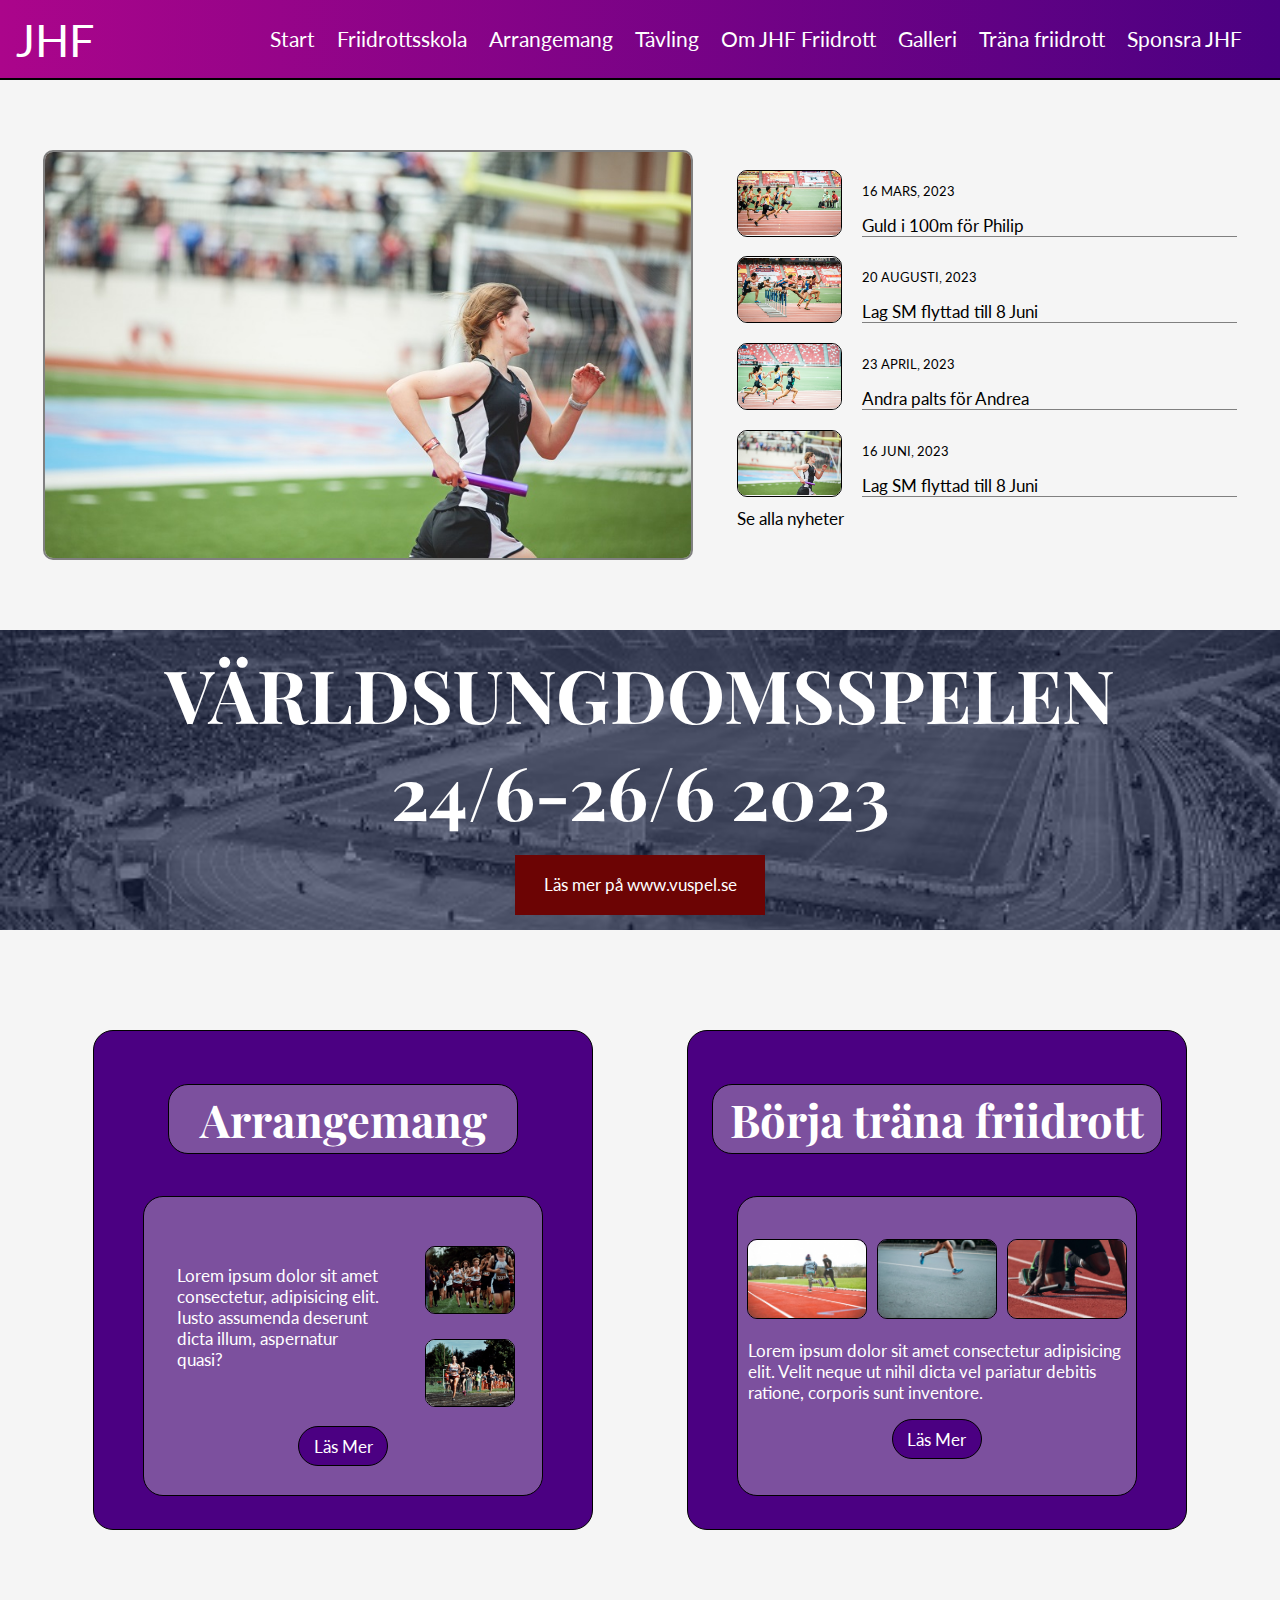
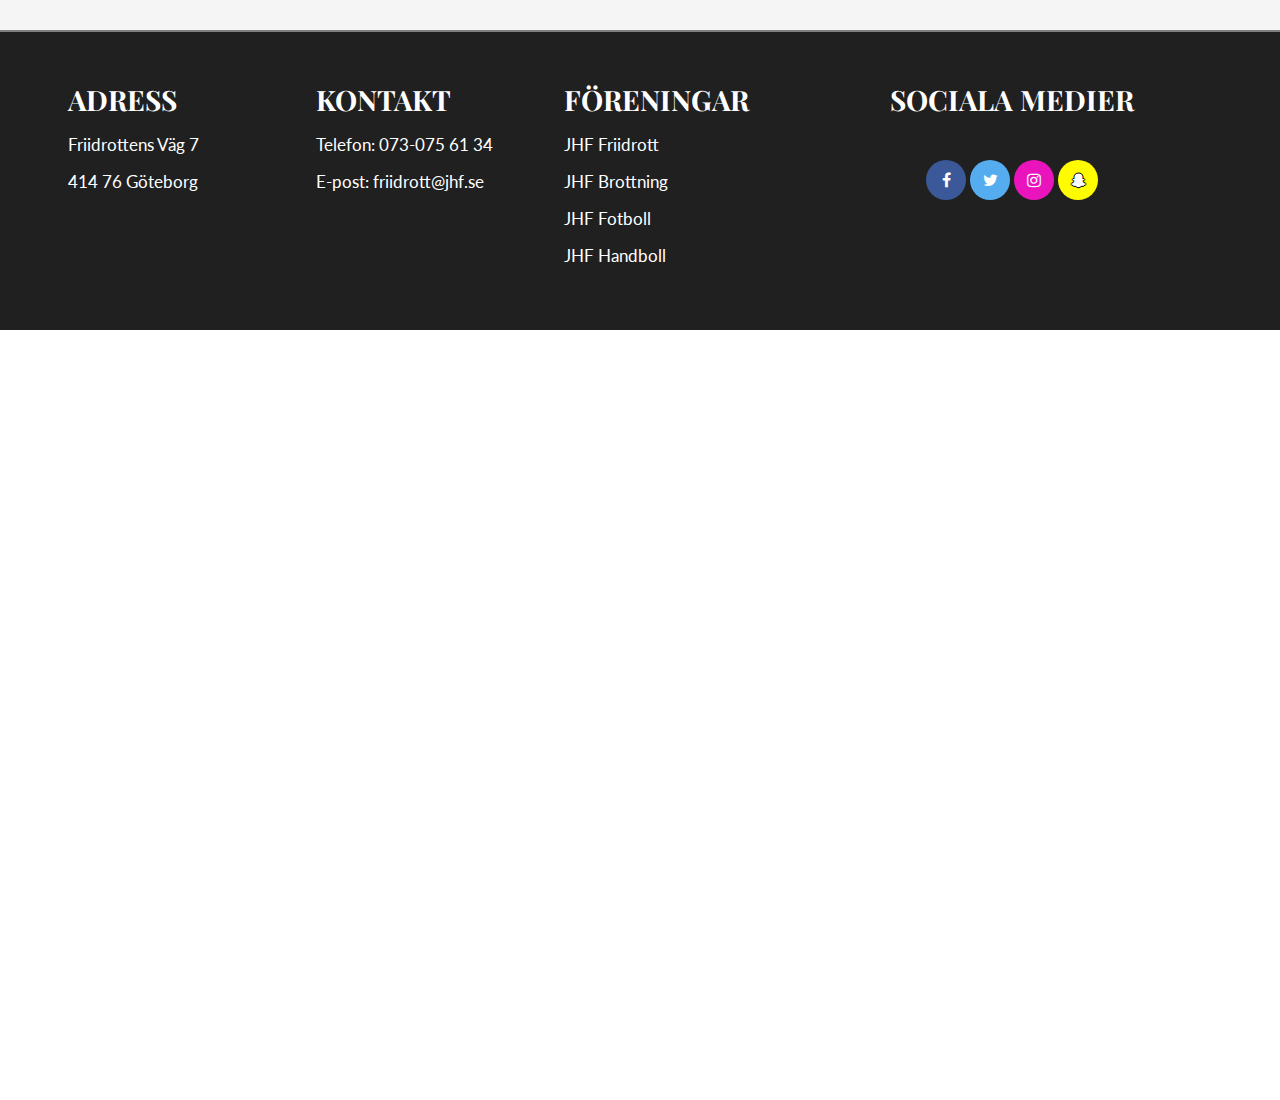
<file: index.html>
<!DOCTYPE html>
<html lang="en">
<head>
    <meta charset="UTF-8">
    <meta http-equiv="X-UA-Compatible" content="IE=edge">
    <meta name="viewport" content="width=, initial-scale=1.0">
    <meta name="description" content="Start sida som innehåller lite av allt">
    <title>JHF</title>
    <link rel="stylesheet" href="css/style.css">
    <link rel="stylesheet" href="https://cdnjs.cloudflare.com/ajax/libs/font-awesome/4.7.0/css/font-awesome.min.css">
    <link rel="preconnect" href="https://fonts.googleapis.com">
    <link rel="preconnect" href="https://fonts.gstatic.com" crossorigin>
    <link href="https://fonts.googleapis.com/css2?family=Playfair+Display&display=swap" rel="stylesheet">
    <link rel="preconnect" href="https://fonts.googleapis.com">
    <link rel="preconnect" href="https://fonts.gstatic.com" crossorigin>
    <link href="https://fonts.googleapis.com/css2?family=Lato&display=swap" rel="stylesheet">

</head>


<body>
    <div id="grid_wrapper">
        
        <header>
            <a id="webbsite_logo" href="#">JHF</a>
            <section id="links">
                <a href="index.html">Start</a>
                <a href="#">Friidrottsskola</a>
                <a href="#">Arrangemang</a>
                <a href="tavlingar.html">Tävling</a>
                <a href="om_oss.html">Om JHF Friidrott</a>
                <a href="#">Galleri</a>
                <a href="trana_friidrott.html">Träna friidrott</a>
                <a href="#">Sponsra JHF</a>
            </section> 
           
        </header>

        <nav>
            <ul id="nav-links">
                <li><a href="index.html">Start</a></li>
                <li><a href="#">Friidrottsskola</a></li>
                <li><a href="#">Arrangemang</a></li>
                <li><a href="tavlingar.html">Tävling</a></li>
                <li><a href="om_oss.html">Om JHF Friidrott</a></li>
                <li><a href="#">Galleri</a></li>
                <li><a href="trana_friidrott.html">Träna friidrott</a></li>
                <li><a href="#">Sponsra</a></li>
            </ul>

            <div id="burger">
                <div id="burger_line_1"></div>
                <div id="burger_line_2"></div>
                <div id="burger_line_3"></div>
            </div>
        </nav>



        <section id="slideshow_news">
            
            <section id="slideshow_area">
                <img src="img/friidrott1.jpg" id="slideshow" alt="Slideshow">
            </section>
          

            <section id="information_rutor">

                <article class="information_ruta">
                    <section class="bild_ruta_ring">
                        <img src="img/100m.jpg" alt="100m_bild" class="information_bild">
                    </section>
                    <article class="text_ruta">
                        <section class="information_text">
                            <p class="datum">16 MARS, 2023</p>
                            <a class="links_news" href="#">Guld i 100m för Philip</a>
                        </section>
                    </article>
                </article>

                <article class="information_ruta">
                    <section class="bild_ruta_ring">
                        <img src="img/hurdle.jpg" alt="hurdle_bild" class="information_bild">
                    </section>
                    <article class="text_ruta">
                        <section class="information_text">
                            <p class="datum">20 AUGUSTI, 2023</p>
                            <a class="links_news" href="#">Lag SM flyttad till 8 Juni</a>
                        </section>
                    </article>
                </article>

                <article class="information_ruta">
                    <section class="bild_ruta_ring">
                       <img src="img/friidrott1.jpg" alt="relay_bild" class="information_bild">
                    </section>
                    <article class="text_ruta">
                        <section class="information_text">
                            <p class="datum">23 APRIL, 2023</p>
                            <a class="links_news" href="#">Andra palts för Andrea</a>
                        </section>
                    </article>
                </article>
            
                <article class="information_ruta">
                    <section class="bild_ruta_ring">
                        <img src="img/relay.jpg" alt="relay_bild" class="information_bild">
                    </section>
                    <article class="text_ruta">
                        <section class="information_text">
                            <p class="datum">16 JUNI, 2023</p>
                            <a class="links_news" href="#">Lag SM flyttad till 8 Juni</a>
                        </section>
                    </article>
                </article>
                
                <article id="news_link_box">
                    <a class="links_news" href="#">Se alla nyheter</a>
                </article>

            </section>
            
        </section>

        <section id="varldmasterskapen">
            <section id="varldmasterskapen_text">
                <h1 class="varldmasterskapen_rubrik">VÄRLDSUNGDOMSSPELEN</h1>
                <h2 class="varldmasterskapen_rubrik">24/6-26/6 2023</h2>
            </section>
            <section id="lank_ruta">
                <a id="lank_varldsungdomspelen" href="//www.vuspel.se">Läs mer på www.vuspel.se</a>
            </section>
        </section>

        <section id="arrangemang">
            <article id="friidrott_ruta">
                <h2 id="friidrott_rubrik">Börja träna friidrott</h2>
                <section id="bilder_pa_friidrott">
                    <section class="bilder">
                        <img src="img/markus-spiske-rvWW8uZZYxc-unsplash.jpg" class="bilder_pa_friidrott" alt="running"><img src="img/sporlab-XiZ7pRvCzro-unsplash.jpg" class="bilder_pa_friidrott" alt="running"><img src="img/braden-collum-9HI8UJMSdZA-unsplash.jpg" class="bilder_pa_friidrott" alt="">
                    </section>
                    <p id="arrangemang_text">Lorem ipsum dolor sit amet consectetur adipisicing elit. Velit neque ut nihil dicta vel pariatur debitis ratione, corporis sunt inventore.</p>
                    <button class="button_text">Läs Mer</button>
                </section>
            
            </article>
           
            <article id="arrangemang_ruta">
                <h2 id="arrangemang_rubrik">Arrangemang</h2>
                <section id="bilder_pa_arrangemang">
                    <section id="arrangemang_text_bild">
                        <p id="text_a">Lorem ipsum dolor sit amet consectetur, adipisicing elit. Iusto assumenda deserunt dicta illum, aspernatur quasi? </p>
                        <section id="bilder_arrangemang"><img src="img/leah-hetteberg--9ejBU_FAew-unsplash.jpg" alt="running" class="bilder_pa_arrangemang"><img src="img/springa.jpg" alt="running" class="bilder_pa_arrangemang"></section>
                    </section>
                    <button class="button_text">Läs Mer</button>
                </section>
        
                
               
            </article>
       
        </section>



        <footer>
            <section id="adress_section">
                <h2 class="footer_rubrik">ADRESS</h2>
                <section>
                    <p class="text_footer"> Friidrottens Väg 7</p>
                    <p class="text_footer">414 76 Göteborg</p>
                    <p class="text_footer"></p>
                </section>
                
            </section>
            <section id="kontakt_section">
                <h2 class="footer_rubrik">KONTAKT</h2>
                <section>
                    <p class="text_footer">Telefon: 073-075 61 34</p>
                    <p class="text_footer">E-post: friidrott@jhf.se</p>
                </section>
                
    
            </section>
            <section id="mf_section">
                <h2 class="footer_rubrik">FÖRENINGAR</h2>
                <section>
                    <p class="text_footer">JHF Friidrott</p>
                    <p class="text_footer">JHF Brottning</p>
                    <p class="text_footer">JHF Fotboll</p>
                    <p class="text_footer">JHF Handboll</p>
                </section>
                
            </section>
            <section id="sociala_m_section">
                <h2 class="footer_rubrik">SOCIALA MEDIER</h2>
                <section id="logo">
                    <section>  
                        <a href="#" class="fa fa-facebook"></a>
                        <a href="#" class="fa fa-twitter"></a>
                        <a href="#" class="fa fa-instagram"></a>
                        <a href="#" class="fa fa-snapchat-ghost"></a>
                    </section>
                  
                </section>
            </section>
        </footer>

        

    </div>

    <script src="java/script.js"></script>
    <script src="java/hamburger.js"></script>
    
</body>
</html>
</file>
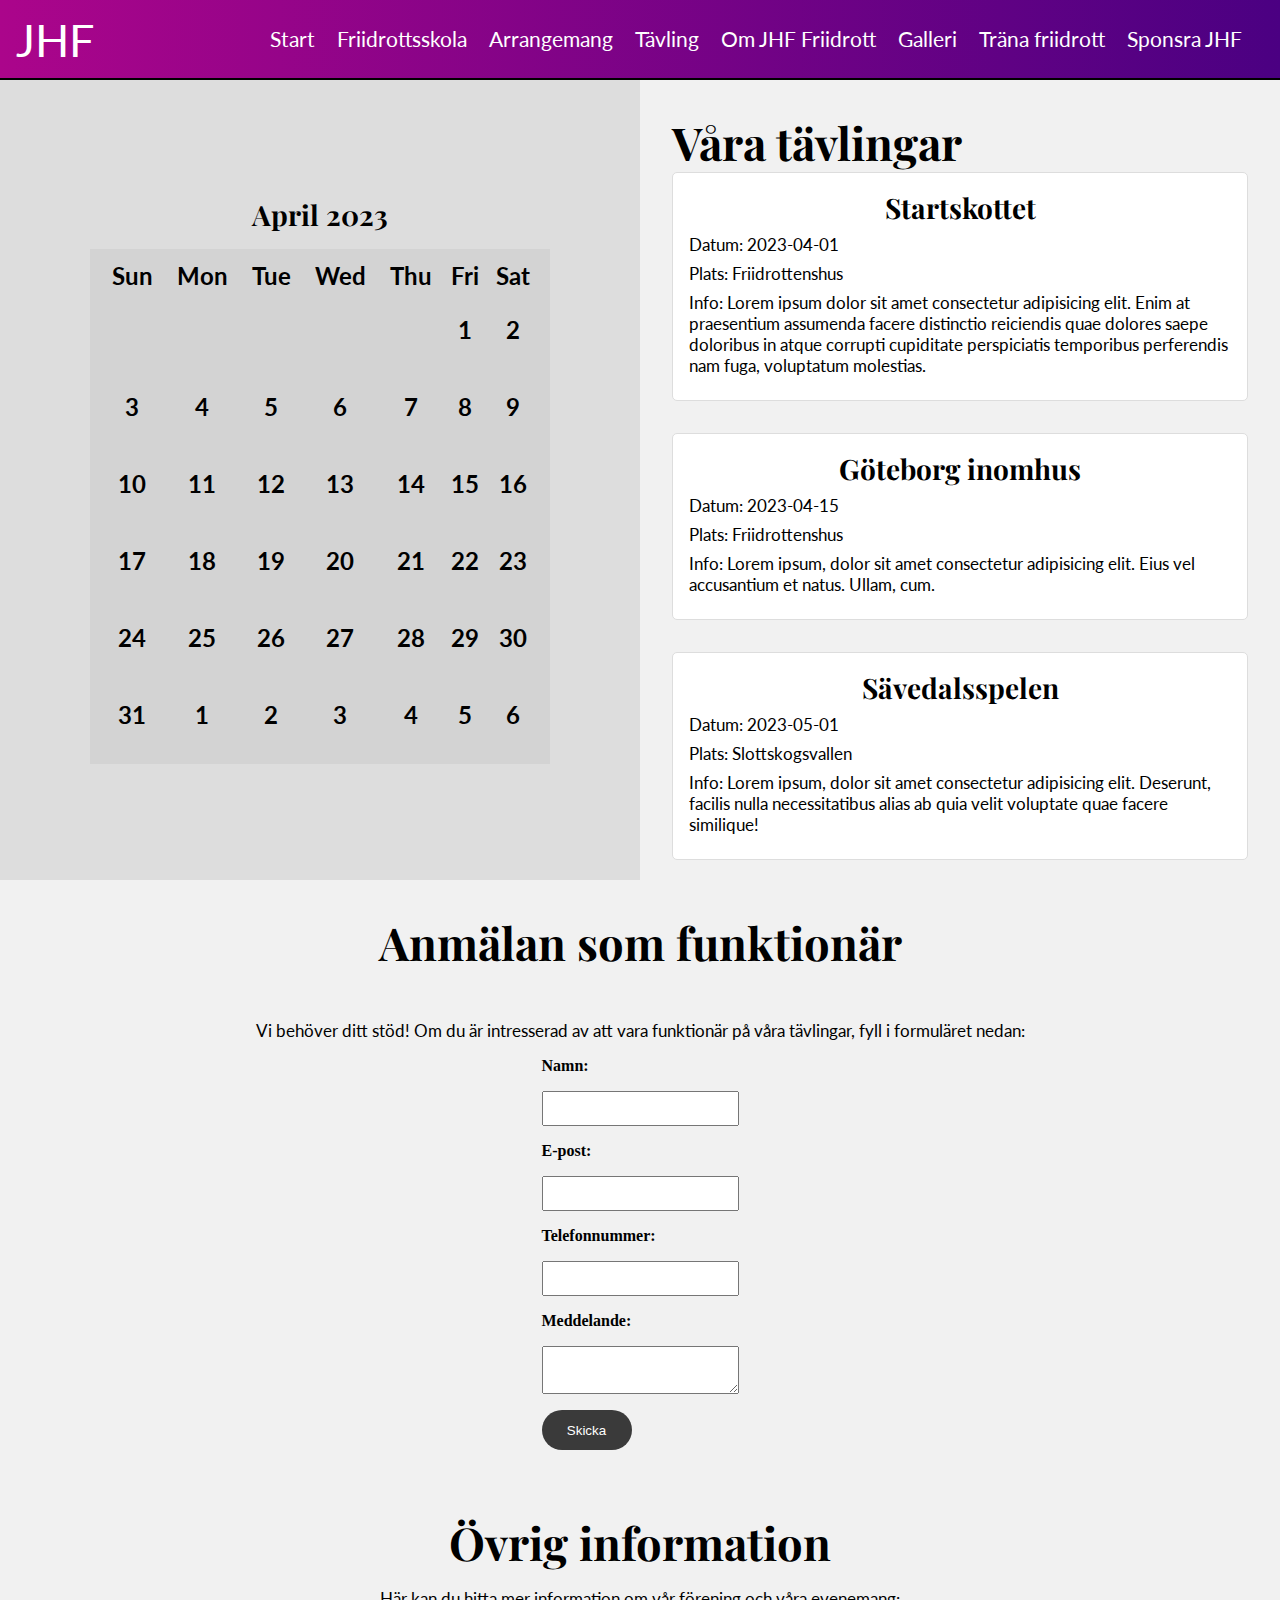
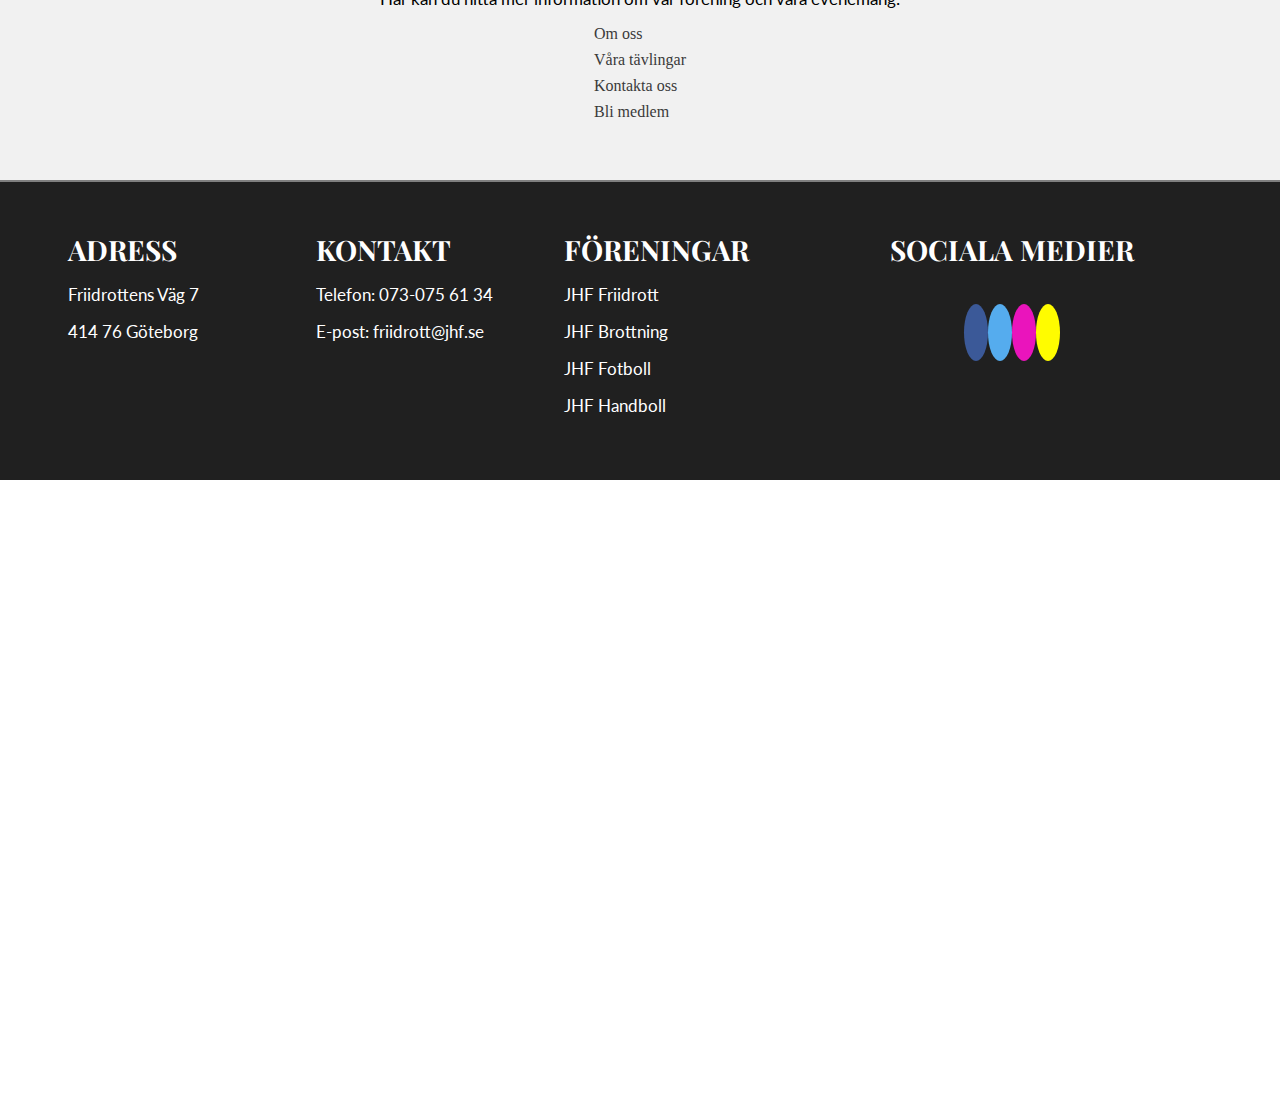
<file: tavlingar.html>
<!DOCTYPE html>
<html lang="en">
    <head>
        <meta charset="UTF-8">
        <meta http-equiv="X-UA-Compatible" content="IE=edge">
        <meta name="viewport" content="width=, initial-scale=1.0">
        <meta name="description" content="Tävlingar och calender">
        <link rel="stylesheet" href="css/style.css">
        <link rel="preconnect" href="https://fonts.googleapis.com">
        <link rel="preconnect" href="https://fonts.gstatic.com" crossorigin>
        <link href="https://fonts.googleapis.com/css2?family=Playfair+Display&display=swap" rel="stylesheet">
        <link rel="preconnect" href="https://fonts.googleapis.com">
        <link rel="preconnect" href="https://fonts.gstatic.com" crossorigin>
        <link href="https://fonts.googleapis.com/css2?family=Lato&display=swap" rel="stylesheet">
        <link rel="preconnect" href="https://fonts.googleapis.com">
        <link rel="preconnect" href="https://fonts.gstatic.com" crossorigin>
        <link href="https://fonts.googleapis.com/css2?family=Playfair+Display&display=swap" rel="stylesheet">
        <link rel="preconnect" href="https://fonts.googleapis.com">
        <link rel="preconnect" href="https://fonts.gstatic.com" crossorigin>
        <link href="https://fonts.googleapis.com/css2?family=Lato&display=swap" rel="stylesheet">
        <title>Events</title>
    </head>

    <body>
    
        <div id="event_wrapper">
            
            <header>
                <a id="webbsite_logo" href="#">JHF</a>
                <section id="links">
                    <a href="index.html">Start</a>
                    <a href="#">Friidrottsskola</a>
                    <a href="#">Arrangemang</a>
                    <a href="tavlingar.html">Tävling</a>
                    <a href="om_oss.html">Om JHF Friidrott</a>
                    <a href="#">Galleri</a>
                    <a href="trana_friidrott.html">Träna friidrott</a>
                    <a href="#">Sponsra JHF</a>
                </section> 
               
            </header>
    
            <nav>
                <ul id="nav-links">
                    <li><a href="index.html">Start</a></li>
                    <li><a href="#">Friidrottsskola</a></li>
                    <li><a href="#">Arrangemang</a></li>
                    <li><a href="tavlingar.html">Tävling</a></li>
                    <li><a href="om_oss.html">Om JHF Friidrott</a></li>
                    <li><a href="#">Galleri</a></li>
                    <li><a href="trana_friidrott.html">Träna friidrott</a></li>
                    <li><a href="#">Sponsra</a></li>
                </ul>
    
                <div id="burger">
                    <div id="burger_line_1"></div>
                    <div id="burger_line_2"></div>
                    <div id="burger_line_3"></div>
                </div>
            </nav>

            <section id="events">
                <h1 id="tavlingar_rubrik">Våra tävlingar</h1>
                <ul id="events_list">
                    <li>
                        <h2>Startskottet</h2>
                        <p>Datum: 2023-04-01</p>
                        <p>Plats: Friidrottenshus</p>
                        <p>Info: Lorem ipsum dolor sit amet consectetur adipisicing elit. Enim at praesentium assumenda facere distinctio reiciendis quae dolores saepe doloribus in atque corrupti cupiditate perspiciatis temporibus perferendis nam fuga, voluptatum molestias.</p>
                    </li>
                    <li>
                        <h2>Göteborg inomhus</h2>
                        <p>Datum: 2023-04-15</p>
                        <p>Plats: Friidrottenshus</p>
                        <p>Info: Lorem ipsum, dolor sit amet consectetur adipisicing elit. Eius vel accusantium et natus. Ullam, cum.</p>
                    </li>
                    <li>
                        <h2>Sävedalsspelen</h2>
                        <p>Datum: 2023-05-01</p>
                        <p>Plats: Slottskogsvallen</p>
                        <p>Info: Lorem ipsum, dolor sit amet consectetur adipisicing elit. Deserunt, facilis nulla necessitatibus alias ab quia velit voluptate quae facere similique!</p>
                    </li>
                </ul>
            </section>

            <section id="calendar">
                <h2 id="rubrik_kalender">
                    April 2023
                </h2>
                
              
                <table>

              
                    <thead>
                        
                        <tr>
                            <th>
                                 Sun</th>
                            <th>
                                Mon</th>
                            <th>
                                Tue</th>
                            <th>
                                Wed</th>
                            <th>
                                Thu</th>
                            <th>
                                Fri</th>
                            <th>
                                Sat
                            </th>
                        </tr>
                        
                    
                    </thead>
              
                    <tbody>
                        <tr>
                            <td></td>
                            <td></td>
                            <td></td>
                            <td></td>
                            <td></td>
                            <td>1</td>
                            <td>2</td>
                        </tr>
                        <tr>
                            <td>3</td>
                            <td>4</td>
                            <td>5</td>
                            <td>6</td>
                            <td>7</td>
                            <td>8</td>
                            <td>9</td>
                        </tr>
                        <tr>
                            <td>10</td>
                            <td>11</td>
                            <td>12</td>
                            <td>13</td>
                            <td>14</td>
                            <td>15</td>
                            <td>16</td>
                        </tr>
                        <tr>
                            <td>17</td>
                            <td>18</td>
                            <td>19</td>
                            <td>20</td>
                            <td>21</td>
                            <td>22</td>
                            <td>23</td>
                        </tr>
                        <tr>
                            <td>24</td>
                            <td>25</td>
                            <td>26</td>
                            <td>27</td>
                            <td>28</td>
                            <td>29</td>
                            <td>30</td>
                        </tr>
                        <tr>
                            <td>31</td>
                            <td>1</td>
                            <td>2</td>
                            <td>3</td>
                            <td>4</td>
                            <td>5</td>
                            <td>6</td>
                        </tr>
                    </tbody>
                </table>
            </section>

            <section id="funktionar">
                <h2>Anmälan som funktionär</h2>
                <p>Vi behöver ditt stöd! Om du är intresserad av att vara funktionär på våra tävlingar, fyll i formuläret nedan:</p>
                
                <form>
                    <label for="name">Namn:</label>
                    <input type="text" id="name" name="name" required>
                    
                    <label for="email">E-post:</label>
                    <input type="email" id="email" name="email" required>
                    
                    <label for="phone">Telefonnummer:</label>
                    <input type="tel" id="phone" name="phone" required>
                    
                    <label for="message">Meddelande:</label>
                    <textarea id="message" name="message"></textarea>
                    
                    <button type="submit">Skicka</button>
                </form>
            </section>
            
            <section id="mer_info">
                <h2>Övrig information</h2>
                <p>Här kan du hitta mer information om vår förening och våra evenemang:</p>
                <ul>
                    <li><a href="#">Om oss</a></li>
                    <li><a href="#">Våra tävlingar</a></li>
                    <li><a href="#">Kontakta oss</a></li>
                    <li><a href="#">Bli medlem</a></li>
                </ul>
            </section>
    

            <footer>
                <section id="adress_section">
                    <h2 class="footer_rubrik">ADRESS</h2>
                    <section>
                        <p class="text_footer"> Friidrottens Väg 7</p>
                        <p class="text_footer">414 76 Göteborg</p>
                        <p class="text_footer"></p>
                    </section>
                    
                </section>
                <section id="kontakt_section">
                    <h2 class="footer_rubrik">KONTAKT</h2>
                    <section>
                        <p class="text_footer">Telefon: 073-075 61 34</p>
                        <p class="text_footer">E-post: friidrott@jhf.se</p>
                    </section>
                    
        
                </section>
                <section id="mf_section">
                    <h2 class="footer_rubrik">FÖRENINGAR</h2>
                    <section>
                        <p class="text_footer">JHF Friidrott</p>
                        <p class="text_footer">JHF Brottning</p>
                        <p class="text_footer">JHF Fotboll</p>
                        <p class="text_footer">JHF Handboll</p>
                    </section>
                    
                </section>
                <section id="sociala_m_section">
                    <h2 class="footer_rubrik">SOCIALA MEDIER</h2>
                    <section id="logo">
                        <section>  
                            <a href="#" class="fa fa-facebook"></a>
                            <a href="#" class="fa fa-twitter"></a>
                            <a href="#" class="fa fa-instagram"></a>
                            <a href="#" class="fa fa-snapchat-ghost"></a>
                        </section>
                      
                    </section>
                </section>
            </footer>
    
        </div>
        <script src="java/hamburger.js"></script>
 
    </body>


</html>
</file>
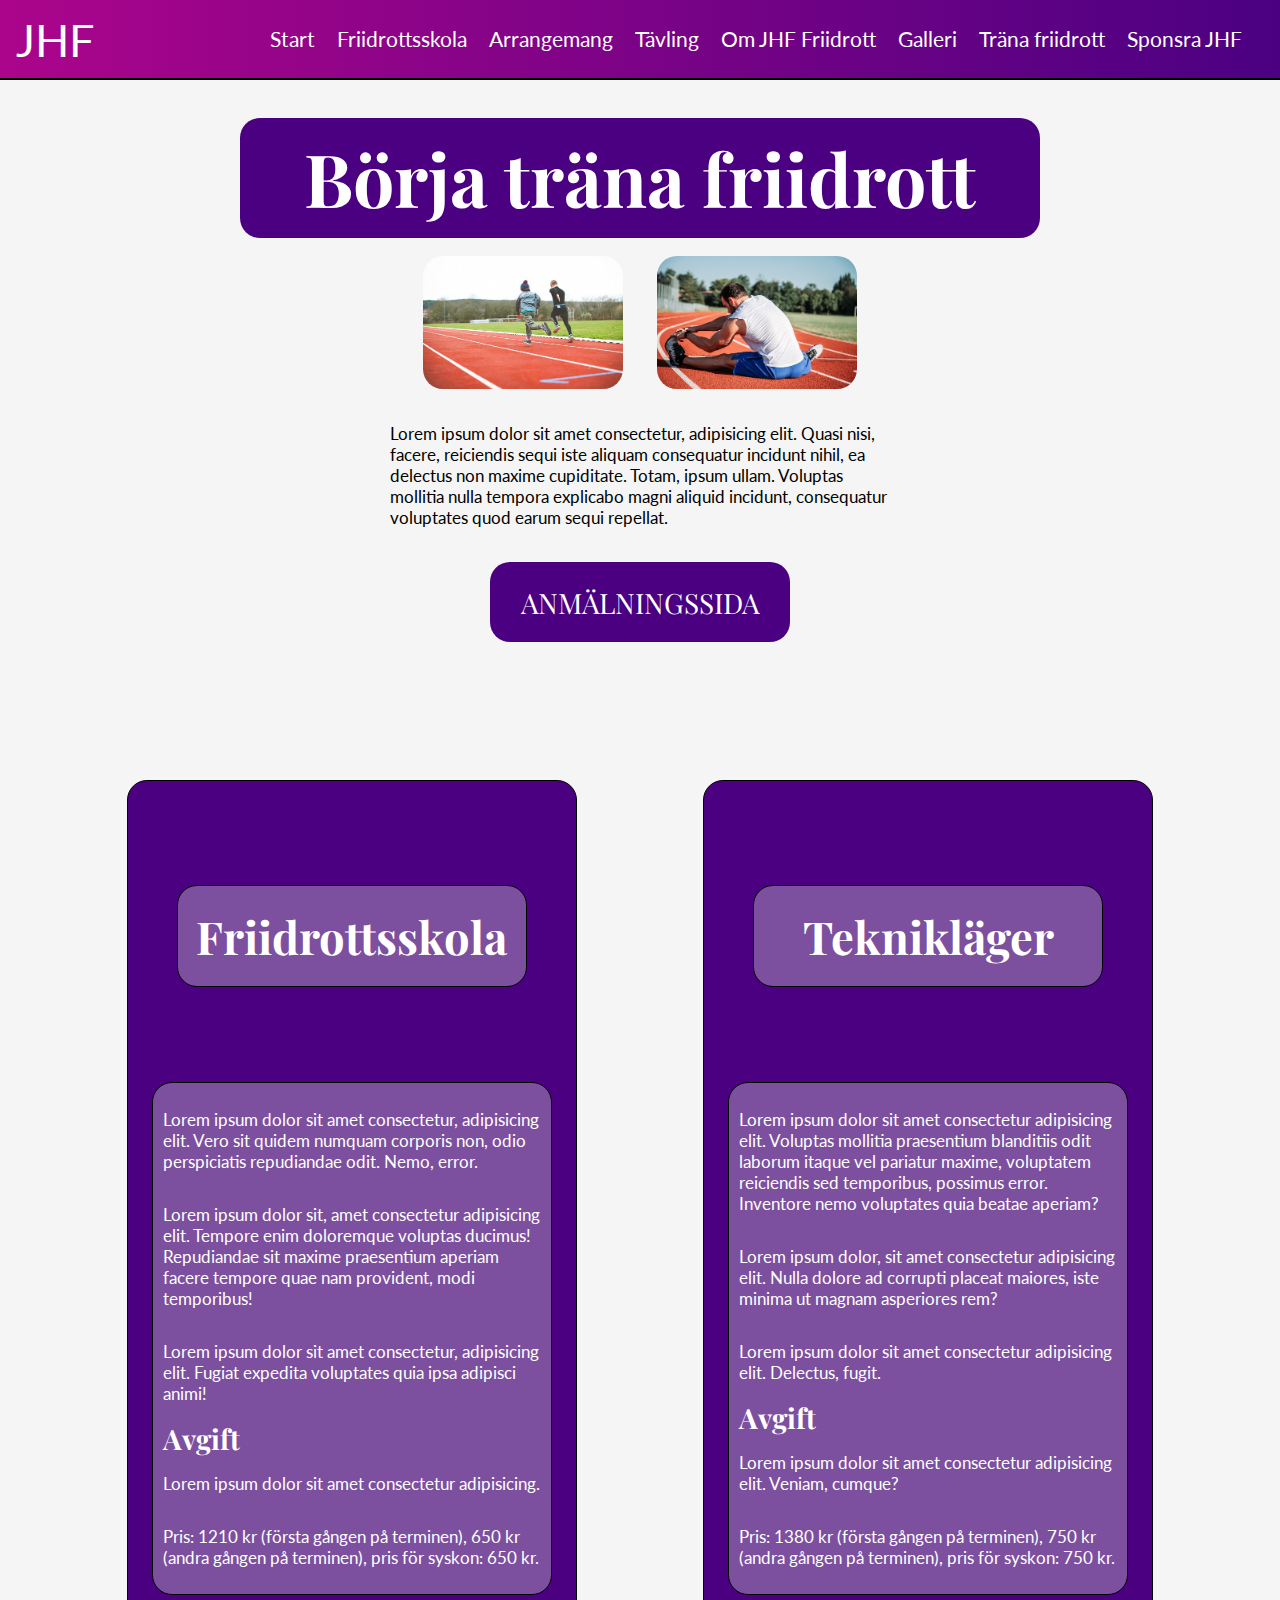
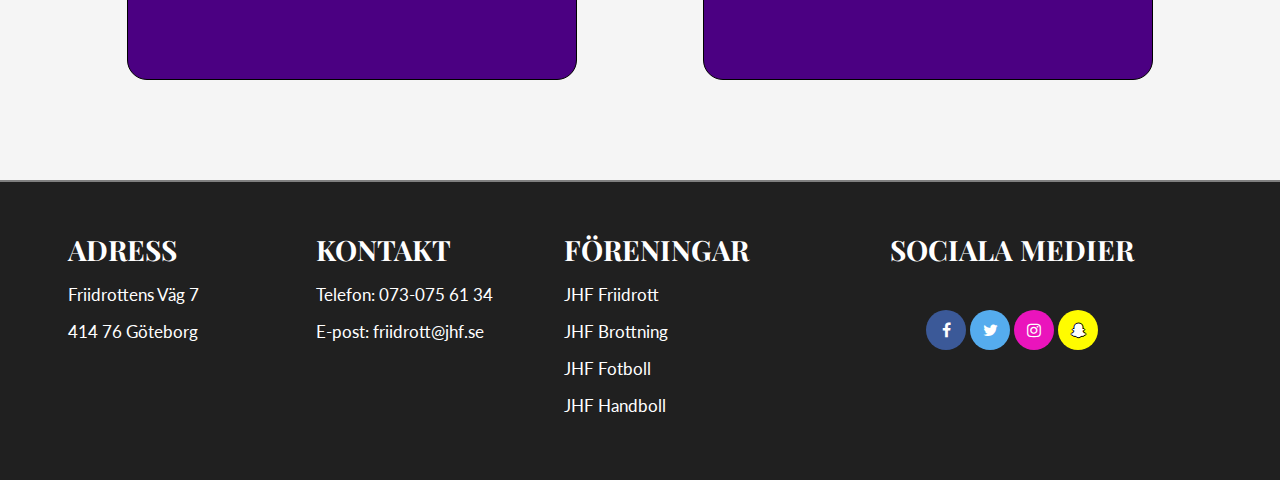
<file: trana_friidrott.html>
<!DOCTYPE html>
<html lang="en">
<head>
    <meta charset="UTF-8">
    <meta http-equiv="X-UA-Compatible" content="IE=edge">
    <meta name="viewport" content="width=, initial-scale=1.0">
    <meta name="description" content="Börja träna friidrott">
    <title>JHF</title>
    <link rel="stylesheet" href="css/style.css">
    <link rel="stylesheet" href="https://cdnjs.cloudflare.com/ajax/libs/font-awesome/4.7.0/css/font-awesome.min.css">
    <link rel="preconnect" href="https://fonts.googleapis.com">
    <link rel="preconnect" href="https://fonts.gstatic.com" crossorigin>
    <link href="https://fonts.googleapis.com/css2?family=Playfair+Display&display=swap" rel="stylesheet">
    <link rel="preconnect" href="https://fonts.googleapis.com">
    <link rel="preconnect" href="https://fonts.gstatic.com" crossorigin>
    <link href="https://fonts.googleapis.com/css2?family=Lato&display=swap" rel="stylesheet">
</head>


<body>
    <div id="main_wrapper">
        
        <header>
            <a id="webbsite_logo" href="#">JHF</a>
            <section id="links">
                <a href="index.html">Start</a>
                <a href="#">Friidrottsskola</a>
                <a href="#">Arrangemang</a>
                <a href="tavlingar.html">Tävling</a>
                <a href="om_oss.html">Om JHF Friidrott</a>
                <a href="#">Galleri</a>
                <a href="trana_friidrott.html">Träna friidrott</a>
                <a href="#">Sponsra JHF</a>
            </section> 
           
        </header>

        <nav>
            <ul id="nav-links">
                <li><a href="index.html">Start</a></li>
                <li><a href="#">Friidrottsskola</a></li>
                <li><a href="#">Arrangemang</a></li>
                <li><a href="tavlingar.html">Tävling</a></li>
                <li><a href="om_oss.html">Om JHF Friidrott</a></li>
                <li><a href="#">Galleri</a></li>
                <li><a href="trana_friidrott.html">Träna friidrott</a></li>
                <li><a href="#">Sponsra</a></li>
            </ul>

            <div id="burger">
                <div id="burger_line_1"></div>
                <div id="burger_line_2"></div>
                <div id="burger_line_3"></div>
            </div>
        </nav>

        <section id="trana_friidrott">
            <h1 id="rubrik_trana_friidrott">Börja träna friidrott</h1>
            <section id="bilder_friidrott">
                <img class="bilden_till_friidrott" src="img/markus-spiske-rvWW8uZZYxc-unsplash.jpg" alt="trana_friidrott">
                <img class="bilden_till_friidrott" src="img/trana_friidrott1.jpg" alt="training">
            </section>
            <p id="trana_friidrott_text">Lorem ipsum dolor sit amet consectetur, adipisicing elit. Quasi nisi, facere, reiciendis sequi iste aliquam consequatur incidunt nihil, ea delectus non maxime cupiditate. Totam, ipsum ullam. Voluptas mollitia nulla tempora explicabo magni aliquid incidunt, consequatur voluptates quod earum sequi repellat.</p>
            <section id="lank_friidrottskola">
                <a href="#" id="lank_till_friidrottskola">ANMÄLNINGSSIDA</a>
            </section>    
        </section>

        <section id="tekniklager_friidrottskola">
            <article id="friidrottsskola_ruta">
                <h2 class="ruta_rubrik">Friidrottsskola</h2>
                <section class="ruta_for_text">
                    <p class="tekniklager_friidrottskola_text">Lorem ipsum dolor sit amet consectetur, adipisicing elit. Vero sit quidem numquam corporis non, odio perspiciatis repudiandae odit. Nemo, error.</p>
                    <p class="tekniklager_friidrottskola_text">Lorem ipsum dolor sit, amet consectetur adipisicing elit. Tempore enim doloremque voluptas ducimus! Repudiandae sit maxime praesentium aperiam facere tempore quae nam provident, modi temporibus!</p>
                    <p class="tekniklager_friidrottskola_text">Lorem ipsum dolor sit amet consectetur, adipisicing elit. Fugiat expedita voluptates quia ipsa adipisci animi!</p>
                    <h3 class="avgift_rubrik">Avgift</h3>
                    <p class="tekniklager_friidrottskola_text">Lorem ipsum dolor sit amet consectetur adipisicing.</p>
                    <p class="tekniklager_friidrottskola_text">Pris: 1210 kr (första gången på terminen), 650 kr (andra gången på terminen), pris för syskon: 650 kr.</p>
                </section>
            </article>

            <article id="teknik_ruta">
                <h2 class="ruta_rubrik">Teknikläger</h2>
                <section class="ruta_for_text">
                    <p class="tekniklager_friidrottskola_text">Lorem ipsum dolor sit amet consectetur adipisicing elit. Voluptas mollitia praesentium blanditiis odit laborum itaque vel pariatur maxime, voluptatem reiciendis sed temporibus, possimus error. Inventore nemo voluptates quia beatae aperiam?</p>
                    <p class="tekniklager_friidrottskola_text">Lorem ipsum dolor, sit amet consectetur adipisicing elit. Nulla dolore ad corrupti placeat maiores, iste minima ut magnam asperiores rem?</p>
                    <p class="tekniklager_friidrottskola_text">Lorem ipsum dolor sit amet consectetur adipisicing elit. Delectus, fugit.</p>
                    <h3 class="avgift_rubrik">Avgift</h3>
                    <p class="tekniklager_friidrottskola_text">Lorem ipsum dolor sit amet consectetur adipisicing elit. Veniam, cumque?</p>
                    <p class="tekniklager_friidrottskola_text">Pris: 1380 kr (första gången på terminen), 750 kr (andra gången på terminen), pris för syskon: 750 kr.</p>
                </section>
            </article>
            
        </section>


        <footer>
            <section id="adress_section">
                <h2 class="footer_rubrik">ADRESS</h2>
                <section>
                    <p class="text_footer"> Friidrottens Väg 7</p>
                    <p class="text_footer">414 76 Göteborg</p>
                    <p class="text_footer"></p>
                </section>
                
            </section>
            <section id="kontakt_section">
                <h2 class="footer_rubrik">KONTAKT</h2>
                <section>
                    <p class="text_footer">Telefon: 073-075 61 34</p>
                    <p class="text_footer">E-post: friidrott@jhf.se</p>
                </section>
                
    
            </section>
            <section id="mf_section">
                <h2 class="footer_rubrik">FÖRENINGAR</h2>
                <section>
                    <p class="text_footer">JHF Friidrott</p>
                    <p class="text_footer">JHF Brottning</p>
                    <p class="text_footer">JHF Fotboll</p>
                    <p class="text_footer">JHF Handboll</p>
                </section>
                
            </section>
            <section id="sociala_m_section">
                <h2 class="footer_rubrik">SOCIALA MEDIER</h2>
                <section id="logo">
                    <section>  
                        <a href="#" class="fa fa-facebook"></a>
                        <a href="#" class="fa fa-twitter"></a>
                        <a href="#" class="fa fa-instagram"></a>
                        <a href="#" class="fa fa-snapchat-ghost"></a>
                    </section>
                  
                </section>
            </section>
        </footer>

        

    </div>

    <script src="java/hamburger.js"></script>
    
    
</body>
</html>
</file>
<file: css/style.css>
*{
    margin: 0px;
    padding: 0px;
    box-sizing: border-box;
    
   
}

#grid_wrapper{
    display: grid;
    grid-template-columns: 1fr 1fr;
    grid-template-rows: 80px 800px 200px 1000px 700px;
    grid-template-areas:
    "he na"
    "se se"
    "if if"
    "va va"
    "fo fo";
}


#webbsite_logo {
    font-size: 34pt;
    font-family: 'Lato', sans-serif;
    text-decoration: none;
    color: white;
}


#links a {
    font-size: 8pt;
    font-family: 'Lato', sans-serif;
}

#burger div {
    display: flex;
    height: 5px;
    width: 30px;
    background-color: white;
    margin: 5px;
    border-radius: 10px;
    transition: all 0.5s;
}

#nav-links {
    display: flex;
    flex-direction: column;
    height: 500px;
    width: 200px;
    background-color: rgb(106, 149, 106) ;
    justify-content: space-around;
    align-items: center;
    position: absolute;
    top: -500px;
    right: 0px;
    transition: all 0.5s;
}

#nav-links li{
    list-style: none;
}

#nav-links a{
   text-decoration: none;
   font-family: 'Lato', sans-serif;
   font-size: 32pt;
   letter-spacing: 0.1875rem;
   color: white;
   font-weight: bold;
}

#burger {
    margin-right: 40px;
    cursor: pointer;
}

.burger_toggle #burger_line_2 {
    opacity: 0;
}

.burger_toggle #burger_line_1 {
    transform: rotate(-45deg) translate(-8px, 6px);  
}

.burger_toggle #burger_line_3 {
    transform: rotate(45deg) translate(-8px, -6px);
}

.nav_active {
    transform: translateY(580px);
}

header{
    display: flex;
    grid-area: he;
    background: linear-gradient(90deg, #ab058b, indigo);
    justify-content: space-between;
    align-items: center;
    color: #fff;
    padding: 1rem;
}

.information_bild{
    object-fit: contain;
    width: 90px;
    height: auto;
    border-radius: 10px;
    border: solid 1px black;
}

#information_rutor {
    display: flex;
    align-items: center;
    justify-content: space-between;
    width: 200px;
    flex-direction: column;
}

.bild_ruta_ring  {
    display: flex;
    height: 65px;
    width: 100px;
    justify-content: center;
    padding-top: 3px;
    align-items: center;
}

.information_ruta {
    display: flex;
    width: 320px;
    height: 80px;
    flex-direction: row;
    align-items: center;
    justify-content: space-between;
    background: whitesmoke;
}

.information_ruta:hover {
    border: solid 1px black;
    border-radius: 10px;
    background: white;
}
.text_ruta {
    display: flex;
    height: 65px;
    width: 200px;
    justify-content: center;
    border-bottom: solid 1px black;
}
.information_text {
    display: flex;
    flex-direction: column;
    justify-content: space-between;
    height: 65px;
    width: 200px;
}
.datum {
    font-size: 10pt;
    text-decoration: none;
    font-family: 'Lato', sans-serif;
}

h1 {
    display: flex;
    font-family: 'Playfair Display', serif;
}

#links {
    display: flex;
    height: 100%;
    width: 300px;
    font-size: 10pt;
    flex-direction: row;
    justify-content: space-evenly;
    align-items: center;
}

#news_link_box {
    display: flex;
    justify-content: flex-start;
    height: 40px;
    width: 300px;
}

.links_news { 
    text-decoration: none;
    font-family: 'Lato', sans-serif;
    color: black;
    font-size: 12pt;
}

#arrangemang {
    display: flex;
    grid-area: va;
    background: whitesmoke;
    align-items: center;
    justify-content: space-evenly;
    flex-direction: column-reverse;
}
#text_a {
    display: flex;
    justify-content: center;
    align-items: center;
    height: 150px;
    width: 210px;
    font-family: 'Lato', sans-serif;
    color: white;
}

#arrangemang_text {
    font-family: 'Lato', sans-serif;
    color: white;
}

#friidrott_ruta {
    display: flex;
    height: auto;
    background-color: indigo;
    width: 350px;
    justify-content: space-evenly;
    flex-direction: column;
    align-items: center;
    border: solid 1px black;
    border-radius: 20px;
    padding: 10px;
}

#friidrott_rubrik{
    display: flex;
    align-items: center;
    background-color: rgb(124, 80, 158);
    justify-content: center;
    font-size: 21pt;
    color: white;
    border: 1px solid black;
    border-radius: 20px;
    border-radius: 20px;
    margin: 20px;
    height: auto;
    width: 300px;
}

#bilder_pa_friidrott {
    display: flex;
    flex-direction: column;
    align-items: center;
    justify-content: center;
    background-color: rgb(124, 80, 158);
    padding: 10px;
    height: auto;
    width: 300px;
    border: 1px solid black;
    border-radius: 20px;
}

.bilder_pa_friidrott {
    height: auto;
    background-color: white;
    width: 100%;
    border: black solid 1px;
    border-radius: 10px;
    margin: 5px;
}

.bilder_pa_arrangemang{
    height: auto;
    background-color: white;
    width: 100%;
    border: black solid 1px;
    border-radius: 10px;
    margin: 5px;
}

#arrangemang_ruta {
    display: flex;
    height: auto;
    background-color: indigo;
    width: 370px;
    justify-content: space-evenly;
    flex-direction: column;
    align-items: center;
    border: solid 1px black;
    border-radius: 20px;
    padding: 10px;
}

#arrangemang_rubrik{
    display: flex;
    align-items: center;
    background-color: rgb(124, 80, 158);
    justify-content: center;
    font-size: 21pt;
    color: white;
    border: 1px solid black;
    border-radius: 20px;
    border-radius: 20px;
    margin: 20px;
    height: auto;
    width: 220px;
}

button{
    display: flex;
    align-items: center;
    justify-content: center;
    height: 40px;
    width: 110px;
    font-size: 10pt;
    border: solid 1px black;
    border-radius: 30px;
    background-color: indigo;
}

.button_text{
    font-size: 21pt;
    color: white;
    font-family: 'Lato', sans-serif;
}

#arrangemang_text_bild {
    display: flex;
    justify-content: space-evenly;
    height: 200px;
    width: 300px;
    flex-direction: row;
    flex-wrap: wrap;

}

#bilder_arrangemang {
    display: flex;
    flex-direction: column;
    justify-content: space-evenly;
    border: white;
    width: 90px;
}

.bilder{
    display: flex;
    justify-content: center;
    border: white;
    width: 90px;
}

#bilder_pa_arrangemang {
    display: flex;
    flex-direction: column;
    align-items: center;
    justify-content: center;
    background-color: rgb(124, 80, 158);
    padding: 10px;
    height: auto;
    width: 330px;
    border: 1px solid black;
    border-radius: 20px;
}


#varldmasterskapen {
    display: flex;
    background-image: url('../img/athletics_arena.jpg');
    background-size: cover;
    grid-area: if;
    align-items: center;
    justify-content: space-evenly;
    flex-direction: column;
}

#varldmasterskapen_text {
    display: flex;
    align-items: center;
    flex-direction: column;
    justify-content: center;
   
}

.varldmasterskapen_rubrik {
    font-size: 21pt;
    font-family: 'Playfair Display', serif;
    color: white;
}

#lank_ruta {
    display: flex;
    align-items: center;
    justify-content: center;
    height: 70px;
    width: 230px;
    background: rgb(108, 4, 4);
}

#lank_varldsungdomspelen{
    font-size: 15pt;
    text-decoration: none;
    color: white;
}

footer{
    display: flex;
    padding: 20px;
    grid-area: fo;
    flex-direction: column;
    align-items: flex-start;
    background: rgb(32, 32, 32);
    border-top: solid 2px grey;
}


#slideshow_news{
    display: flex;
    flex-direction: column;
    justify-content: space-evenly;
    align-items: center;
    grid-area: se;
    background: whitesmoke;
}

#slideshow_area{
    display: flex;
    height: 300px;
    width: 400px;
    justify-content: center;
    align-items: center;
}

#slideshow {
    height: auto;
    width: 400px;
    object-fit: contain;
    border-radius: 10px;
    border: solid grey 2px;
}

#adress_section {
    display: flex;
    height: 130px;
    width: 200px;
    justify-content: flex-start;
    flex-direction: column;
}
#kontakt_section {
    display: flex;
    height: 200px;
    width: 200px;
    justify-content: space-around;
    flex-direction: column;
}
#mf_section {
    display: flex;
    height: 300px;
    width: 100px;
    justify-content: flex-start;
    flex-direction: column;

}
#sociala_m_section {
    display: flex;
    height: 200px;
    width:300px;
    justify-content: flex-start;
    flex-direction: row;
    flex-wrap: wrap;
}

.footer_rubrik {
    font-size: 18pt; 
    color: white;
    font-family:'Playfair Display', serif;
}

.text_footer {
    display: flex;
    font-size: 13pt;
    color: white;
    font-family:'Lato', sans-serif;
}

#logo {
    display: flex;
    width: 300px;
    padding: 40px;
    justify-content: space-evenly;
}

.fa {
    font-size: 15px;
    padding: 7px;
    height: 30px;
    width: 30px;
    text-align: center;
    text-decoration: none;
    border-radius: 50%;
}
  
.fa:hover {
    opacity: 0.7;
}
  
.fa-facebook {
    background: #3B5998;
    color: white;
}
  
.fa-twitter {
    background: #55ACEE;
    color: white;
}

.fa-instagram {
    background: #ea14bc;
    color: white;
}
  
.fa-snapchat-ghost {
    background: #fffc00;
    color: white;
    text-shadow: -1px 0 black, 0 1px black, 1px 0 black, 0 -1px black;
}

#container{ 
    display: grid;
    height: 300vh;
    grid-template-columns: 1fr 1fr;
    grid-template-rows: 80px 1500px 2300px 700px;
    grid-template-areas: 
    "he na"   
    "om om"
    "sa sa"
    "fo fo";
}


h2 {
    font-size: 21pt;
    font-family: 'Playfair Display', serif; 
}


#om_oss_header{ 
    display: flex;
    grid-area: he;
    background: linear-gradient(90deg, #ab058b, indigo);
    justify-content: flex-end;
    align-items: center;
}

#Om_oss{ 
    display: flex;
    grid-area: om;
    background: whitesmoke;
    flex-direction: column;
    padding: 30px;
    align-items: center;
    justify-content: space-evenly;
    
}

#text_om_oss { 
    display: flex;
    width: 400px;
    height: 1700px;
    flex-direction: column;
    align-items: flex-start;
    border-radius: 10px;
    border: solid 1px black;
    background-color: white;
    padding: 30px;
    margin: 20px;
    color: black;
}

#person_bild {
    width: 333px;
    height: 500px;
    border-radius: 10px;
    border: solid 1px grey;
}

#om_oss_rubrik {
    font-size: 34pt;
    font-family: 'Playfair Display', serif;
}

.om_oss_underrubrik {
    font-size: 16pt;
    font-family: 'Playfair Display', serif;
}

.yrke{
    font-size: 14pt;
    font-family: 'Playfair Display', serif;
}

#google_maps {
    height: 900px;
    width: 400px;
    border-radius: 10px;
    border: solid 1px grey;
}

p{
    display: flex;
    margin-block-start: 1rem;
    margin-block-end: 1rem;
    margin-inline-start: 0px;
    margin-inline-end: 0px;
}

#link {
    display: flex;
    justify-content: space-evenly;
    align-items: center;
    font-family:'Lato', sans-serif;
    font-size: 1.5rem;
    color: #DEDEDE;
    text-decoration: none;
}

#rubrik {
    font-size: 21pt;
    font-family: 'Playfair Display', serif;
}

#anstallda_om_oss_text{
    display: flex;
    background-color: whitesmoke;
    justify-content: center;
    align-items: center;
    flex-direction: column;
    grid-area: sa;
}


#vi_som_jobbar_har {
    display: flex;
    height: auto;
    width: 400px;
    border: solid 2px black;
    border-radius: 10px;
    justify-content: space-between;
    background-color: white;
    flex-direction: column;
    align-items: center;
}

#arbetare_rutor {
    display: flex;
    align-items: center;
    justify-content: center;
    flex-direction: row;
    flex-wrap: wrap;
    width: 350px;
    height: auto;
}

#om_jhf {
    display: flex;
    flex-direction: column;
    padding: 10px;
    height: auto;
    width: 300px;
    border-radius: 10px;
    border: solid 1px black;
}

#Kontakta_oss { 
    display: block;
    margin-block-start: 2rem;
    color: #DEDEDE;
}

.arbetare {
    display: flex;
    width: 125px;
    height: 250px;
    border: 3px solid #1f2a1f;
    background-color: white;
    flex-direction: column ;
    align-items: center;
    justify-content: flex-start;
    margin: 20px; 
    border-radius: 10px;
}

#arbetare_text {
    display: flex;
    height: 200px;
    justify-content: flex-start;
    flex-direction: column;
    padding: 10px;
    align-items: center;
}
    
.bild_anstalld { 
    object-fit: contain;
    height: 163px;
    width: 120px;
    border-bottom: 3px solid black;
    border-top-left-radius: 7px;
    border-top-right-radius: 7px;
}

.namn_arbetare {
    font-size: 11pt;
    font-family: 'Lato', sans-serif;
}

#event_wrapper {
    display: grid;
    height: 300vh;
    grid-template-columns: 1fr 1fr;
    grid-template-rows: 80px 900px 500px 700px 300px 700px;
    grid-template-areas: 
    "he na"
    "ev ev"
    "ca ca"
    "fu fu"
    "mf mf"
    "fo fo";
}
  
#tavlingar_rubrik {
    font-size: 34pt;
    font-family: 'Playfair Display', serif; 
}

#calendar {
    background-color: #ddd;
    display: flex;
    flex-direction: column;
    justify-content: center;
    align-items: center;
    padding: 2rem;
    grid-area: ca;
}
  
#calendar h2 {
    margin: 0;
    margin-bottom: 1rem;
}
  
#calendar_container {
    display: grid;
    grid-gap: 0.5rem;
}


.day {
    display: flex;
    flex-direction: column;
    justify-content: center;
    align-items: center;
    background-color: #fff;
    padding: 0.5rem;
    border-radius: 5px;
    cursor: pointer;
}
  
.current-day {
    background-color: #3a3a3a;
    color: #fff;
}
  
.day:hover {
    background-color: #ddd;
}
  
.day .date {
    font-size: 1.2rem;
}
  
#events {
    grid-area: ev;
    background-color: #f1f1f1;
    padding: 2rem;
}
  
#events h2 {
    margin: 0;
    margin-bottom: 2rem;
    text-align: center;
}
  
#events_list {
    list-style: none;
    padding: 0;
    display: grid;
    grid-template-columns: repeat(auto-fit, minmax(300px, 1fr));
    grid-gap: 2rem;
    margin: 0 auto;
}
  
#events_list li {
    background-color: #fff;
    border: 1px solid #ddd;
    padding: 1rem;
    border-radius: 5px;
}
  
#events_list li h2 {
    margin: 0;
    margin-bottom: 0.5rem;
}
  
#events_list li p {
    margin: 0;
    margin-bottom: 0.5rem;
}
  
table{
    background-color: lightgrey;
    padding: 10px;
    height: 70%;
    width: 80%;
}

td:hover {
    background: rgb(232, 232, 232);
}

th,td {
    font-weight: bold;
    font-family: 'Lato', sans-serif;
    font-size: 13pt;
}

tr{
    text-align: center;
}

#rubrik_kalender {
    font-size: 21pt;
    align-items: center;
    color: black;
}

#funktionar {
    grid-area: fu;
    background-color: #f1f1f1;
    padding: 2rem;
}

#funktionar h2 {
    margin: 0;
    margin-bottom: 2rem;
    text-align: center;
}

#funktionar form {
    display: grid;
    grid-template-columns: 1fr;
    grid-gap: 1rem;
    max-width: 400px;
    margin: 0 auto;
}

#funktionar label {
    font-weight: bold;
}

#funktionar input,
#funktionar textarea {
    width: 100%;
    padding: 0.5rem;
}

#funktionar button {
    background-color: #3a3a3a;
    color: #fff;
    border: none;
    padding: 0.5rem 1rem;
    cursor: pointer;
}

#funktionar button:hover {
    background-color: #000;
}

#mer_info {
    grid-area: mf;
    background-color: #f1f1f1;
    padding: 2rem;
}

#mer_info h2 {
    margin: 0;
    margin-bottom: 1rem;
    text-align: center;
}

#mer_info p {
    margin: 0;
    margin-bottom: 1rem;
}

#mer_info ul {
    list-style: none;
    padding: 0;
}

#mer_info ul li {
    margin-bottom: 0.5rem;
}

#mer_info ul li a {
    color: #3a3a3a;
    text-decoration: none;
}

#mer_info ul li a:hover {
    text-decoration: underline;
}

nav {
    display: flex;
    background-color: indigo;
    justify-content: flex-end;
    align-items: center;
    grid-area: na;
}



#nav-links {
    display: flex;
    flex-direction: column;
    height: 500px;
    width: 100%;
    border-top: solid 2px black;
    background-color: indigo;
    justify-content: space-around;
    align-items: center;
    position: absolute;
    top: -500px;
    right: 0px;
    transition: all 0.5s;
}

#links {
    display: none;
}

#nav-links li{
    list-style: none;
}


#burger {
    margin-right: 40px;
    cursor: pointer;
}

.burger_toggle #burger_line_2 {
    opacity: 0;
}

.burger_toggle #burger_line_1 {
    transform: rotate(-45deg) translate(-8px, 6px);  
}

.burger_toggle #burger_line_3 {
    transform: rotate(45deg) translate(-8px, -6px);
}

.nav_active {
    transform: translateY(580px);
}


#main_wrapper{
    display: grid;
    grid-template-columns: 1fr 1fr;
    grid-template-rows: 80px 600px 2000px 700px;
    grid-template-areas:
    "he na"
    "tf tf"
    "ts ts"
    "fo fo";
}

.avgift_rubrik {
    color: white;
    font-size: 18pt;
    font-family: 'Playfair Display';
}

.tekniklager_friidrottskola_text {
    color: white;
}

#trana_friidrott {
    display: flex;
    justify-content: space-evenly;
    align-items: center;
    flex-direction: column;
    background: whitesmoke;
    grid-area: tf;
}

#bilder_friidrott {
    display: flex;
    align-items: center;
    justify-content: space-evenly;
    flex-direction: row;
    width: 400px;
}
.bilden_till_friidrott {
    border-radius: 20px;
    width: 175px;
    height: auto;
}

#trana_friidrott_text {
    width: 300px;
}

#rubrik_trana_friidrott {
    display: flex;
    align-items: center;
    justify-content: center;
    color: white;
    padding: 20px;
    width: 350px;
    font-size: 26pt;
    font-family: 'Playfair Display', serif;
    background-color: indigo;
    border-radius: 20px;
}

#lank_friidrottskola {
    display: flex;
    align-items: center;
    justify-content: center;
    flex-direction: column;
    padding: 20px;
    width: 280px;
    background-color: indigo;
    border-radius: 20px;

}

#lank_till_friidrottskola {
    text-decoration: none;
    color: white;
    font-size: 17pt;
}


#tekniklager_friidrottskola {
    display: flex;
    justify-content: space-evenly;
    align-items: center;
    background: whitesmoke;
    flex-direction: column;
    grid-area: ts;
}

#friidrottsskola_ruta {
    display: flex;
    height: auto;
    background-color: indigo;
    width: 350px;
    justify-content: space-evenly;
    flex-direction: column;
    align-items: center;
    border: solid 1px black;
    border-radius: 20px;
    padding: 10px;
}

p {
    font-family: 'Lato', sans-serif;
    font-size: 13pt;
}

.ruta_rubrik {
    display: flex;
    align-items: center;
    background-color: rgb(124, 80, 158);
    justify-content: center;
    font-size: 21pt;
    font-family: 'Playfair Display', serif;
    color: white;
    border: 1px solid black;
    border-radius: 20px;
    border-radius: 20px;
    margin: 20px;
    padding: 20px;
    width: 250px;
}

.ruta_for_text {
    display: flex;
    flex-direction: column;
    padding: 10px;
    height: auto;
    width: 300px;
    background: rgb(124, 80, 158);
    border: solid 1px black;
    border-radius: 20px;
}

#teknik_ruta {
    display: flex;
    height: auto;
    background-color: indigo;
    width: 350px;
    justify-content: space-evenly;
    flex-direction: column;
    align-items: center;
    border: solid 1px black;
    border-radius: 20px;
    padding: 10px;

}


@media screen and (min-width: 1000px) {

    #grid_wrapper {
        display: grid;
        height: 300vh;
        grid-template-columns: 1fr 1fr;
        grid-template-rows: 80px 550px 300px 700px 300px;
        grid-template-areas:
        "he he"
        "se se"
        "if if"
        "va va"
        "fo fo";
    }

    #webbsite_logo {
        font-size: 34pt;
        font-family: 'Lato', sans-serif;
        text-decoration: none;
        color: white;
    }
    
    h2 {
        font-size: 34pt;
        font-family: 'Playfair Display', serif; 
    }
    
    nav {
        display: none;
        grid-area: na;
    }

    header{
        display: flex;
        grid-area: he;
        background: linear-gradient(90deg, #ab058b, indigo);
        justify-content: space-between;
        align-items: center;
        border-bottom: solid 2px rgb(0, 0, 0);
        color: #fff;
        padding: 1rem;
    }

    nav {
        display: none;
    }
    
    #slideshow_area{
        display: flex;
        height: 400px;
        width: 650px;
        justify-content: center;
        align-items: center;
    }
    
    #slideshow {
        height: auto;
        width: 650px;
        object-fit: contain;
        border: solid grey 2px;
    }
    
    #slideshow_news{
        display: flex;
        justify-content: space-evenly;
        flex-direction: row;
        align-items: center;
        grid-area: se;
        background: whitesmoke;
    }
    
    .information_bild{
        width: 100%;
        height: 100%;
    }
    
    #information_rutor {
        display: flex;
        align-items: center;
        justify-content: space-evenly;
        height: 400px;
        width: 500px;
        flex-direction: column;  
    }

    
    .bild_ruta_ring  {
        display: flex;
        height: 70px;
        width: 105px;
        justify-content: center;
        align-items: center;
    }
    
    .information_ruta {
        display: flex;
        width: 500px;
        height: 80px;
        flex-direction: row;
        justify-content: space-between;
        background: whitesmoke;
    }
    
    .information_ruta:hover {
        border: solid 1px black;
        border-radius: 10px;
        background: white;
    }
    .text_ruta {
        display: flex;
        height: 70px;
        width: 375px;
        justify-content: center;
        border-bottom: solid 1px grey;
    }
    .information_text {
        display: flex;
        flex-direction: column;
        justify-content: space-between;
        height: 10px;
        width: 400px;
    }
    .datum {
        font-size: 10pt;
        text-decoration: none;
        font-family:'Lato', sans-serif;
    }

   

    #links {
        display: flex;
        height: 100%;
        width: 1000px;
        flex-direction: row;
        justify-content: space-evenly;
        align-items: center;
    }
    
    #slideshow {
        background:whitesmoke;
        grid-area: sh;
        border: solid 2px grey;
    }
    
    #news_link_box {
        display: flex;
        justify-content: flex-start;
        height: 40px;
        width: 500px;
    }
    
    .links_news { 
        text-decoration: none;
        font-family: 'Lato', sans-serif;
        color: black;
        font-size: 13pt;
    }

    #arrangemang {
        display: flex;
        grid-area: va;
        background: whitesmoke;
        align-items: center;
        justify-content: space-evenly;
        flex-direction: row-reverse;
    }
    
    #friidrott_ruta {
        display: flex;
        height: 500px;
        background-color: indigo;
        width: 500px;
        justify-content: space-evenly;
        flex-direction: column;
        align-items: center;
        border: solid 1px black;
        border-radius: 20px;
        padding: 10px;
    }
    
    #friidrott_rubrik{
        display: flex;
        align-items: center;
        background-color: rgb(124, 80, 158);
        justify-content: center;
        color: white;
        font-size: 34pt;
        border: 1px solid black;
        border-radius: 20px;
        border-radius: 20px;
        margin: 20px;
        height: 70px;
        width: 450px;
    }
    
    #bilder_pa_friidrott {
        display: flex;
        flex-direction: column;
        align-items: center;
        justify-content: center;
        background: rgb(124, 80, 158);
        padding: 10px;
        height: 300px;
        width: 400px;
        border: 1px solid black;
        border-radius: 20px;
    }
    
    #arrangemang_text_bild {
        display: flex;
        justify-content: space-evenly;
        height: 200px;
        width: 400px;
        flex-direction: row;
        flex-wrap: wrap;
    
    }

    .bilder_pa_friidrott {
        height: auto;
        background-color: white;
        width: 100%;
        border: black solid 1px;
        border-radius: 10px;
        margin: 5px;
    }
    
    .bilder_pa_arrangemang{
        height: auto;
        background-color: white;
        width: 100%;
        border: black solid 1px;
        border-radius: 10px;
        margin: 5px;
    }

    #arrangemang_ruta {
        display: flex;
        height: 500px;
        background-color: indigo;
        width: 500px;
        justify-content: space-evenly;
        flex-direction: column;
        align-items: center;
        border: solid 1px black;
        border-radius: 20px;
        padding: 10px;
    }

    .arrangemang_text {
        font-family: 'Lato', sans-serif;
        color: white;
        font-size: 13pt;
    }
    
    #arrangemang_rubrik{
        display: flex;
        align-items: center;
        background-color: rgb(124, 80, 158);
        justify-content: center;
        color: white;
        font-size: 34pt;
        border: 1px solid black;
        border-radius: 20px;
        border-radius: 20px;
        margin: 20px;
        height: 70px;
        width: 350px;
    }
    
    button{
        display: flex;
        align-items: center;
        justify-content: center;
        height: 40px;
        width: 90px;
        font-size: 10pt;
        border: solid 1px black;
        border-radius: 30px;
        background-color: indigo;
    }
    
    .button_text{
        font-size: 13pt;
        color: white;
    }
    
    .bilder{
        display: flex;
        justify-content: center;
        border: white;
        width: 120px;
    }

    #text_a {
        display: flex;
        justify-content: center;
        align-items: center;
        height: 150px;
        width: 210px;
        font-family: 'Lato', sans-serif;
        color: white;
    }
    
    #bilder_arrangemang {
        display: flex;
        flex-direction: column;
        justify-content: space-evenly;
        border: white;
        width: 90px;
    }
    #bilder_pa_arrangemang {
        display: flex;
        flex-direction: column;
        align-items: center;
        justify-content: center;
        background: rgb(124, 80, 158);
        padding: 10px;
        height: 300px;
        width: 400px;
        border: 1px solid black;
        border-radius: 20px;
    }
    
    #varldmasterskapen {
        display: flex;
        background-image: url('../img/athletics_arena.jpg');
        background-size: cover;
        grid-area: if;
        align-items: center;
        justify-content: space-evenly;
        flex-direction: column;
    }
    
    #varldmasterskapen_text {
        display: flex;
        align-items: center;
        flex-direction: column;
        justify-content: center;
       
    }
    
    .varldmasterskapen_rubrik {
        font-size: 55pt;
        font-family:'Playfair Display', serif;
        color: white;
    }
    
    #lank_ruta {
        display: flex;
        align-items: center;
        justify-content: center;
        height: 60px;
        width: 250px;
        background: rgb(108, 4, 4);
    }
    
    #lank_varldsungdomspelen{
        font-size: 13pt;
        text-decoration: none;
        font-family: 'Lato', sans-serif;
        color: white;
    }
    
    footer{
        display: flex;
        grid-area: fo;
        flex-direction: row;
        align-items: center;
        justify-content: space-evenly;
        background: rgb(32, 32, 32);
        border-top: solid 2px grey;
    }
    
    #adress_section {
        display: flex;
        height: 200px;
        width: 200px;
        justify-content: flex-start;
        flex-direction: column;
    }
    #kontakt_section {
        display: flex;
        height: 200px;
        width: 200px;
        justify-content: flex-start;
        flex-direction: column;
    }
    #mf_section {
        display: flex;
        height: 200px;
        width: 200px;
        justify-content: flex-start;
        flex-direction: column;
    }
    
    #sociala_m_section {
        display: flex;
        height: 200px;
        width: 400px;
        justify-content: space-evenly;
        flex-direction: row;
        flex-wrap: wrap;
    
    }
    
    .footer_rubrik {
        font-size: 21pt; 
        color: white;
        font-family: 'Playfair Display', serif;
    }
    
    .text_footer {
        font-size: 13pt;
        color: white;
        font-family: 'Lato', sans-serif;
    }
    
    #logo {
        display: flex;
        width: 200px;
        height: 20px;
        padding: 10px;
        justify-content: space-evenly;
        align-items: flex-end;
    }
    
    .fa {
        font-size: 30px;
        padding: 12px;
        height: 40px;
        width: 40px;
        text-align: center;
        text-decoration: none;
        border-radius: 50%;
    }
      
    .fa:hover {
        opacity: 0.7;
    }
      
    .fa-facebook {
        background: #3B5998;
        color: white;
    }
      
    .fa-twitter {
        background: #55ACEE;
        color: white;
    }
    
    .fa-instagram {
        background: #ea14bc;
        color: white;
    }
      
    .fa-snapchat-ghost {
        background: #fffc00;
        color: white;
        text-shadow: -1px 0 black, 0 1px black, 1px 0 black, 0 -1px black;
    }
    
    
      
    #container{ 
        display: grid;
        height: 400vh;
        grid-template-columns: 1fr 1fr;
        grid-template-rows: 80px 1800px 1600px 300px;
        grid-template-areas: 
        "he he"   
        "om om"
        "sa sa"
        "fo fo";
    }

    #om_oss_header{ 
        display: flex;
        grid-area: he;
        background: linear-gradient(90deg, #ab058b, indigo);
        justify-content: flex-end;
        align-items: center;
        padding-right: 30px;
    }
    
    #Om_oss{ 
        display: flex;
        grid-area: om;
        background: whitesmoke;
        flex-direction: row-reverse;
        padding: 30px;
        align-items: center;
        justify-content: space-evenly;
        
    }
    
    #text_om_oss { 
        display: flex;
        width: 600px;
        height: 1700px;
        flex-direction: column;
        align-items: flex-start;
        border: solid 1px grey;
        background-color: white;
        border-radius: 10px;
        padding: 30px;
        margin: 20px;
        color: black;
    }
    
    #person_bild {
        width: 540px;
        height: 900px;
        border-radius: 10px;
        border: solid 1px grey;
    }
    
    #om_oss_rubrik {
        font-size: 55pt;
        font-family: 'Playfair Display', serif; 
    }
    
    #google_maps {
        height: 900px;
        width: 400px;
        border-radius: 10px;
        border: solid 1px grey;
    }
    
    p{
        display: flex;
        margin-block-start: 1rem;
        margin-block-end: 1rem;
        margin-inline-start: 0px;
        margin-inline-end: 0px;
    }
    
    #link {
        display: flex;
        justify-content: space-evenly;
        align-items: center;
        font-family:'Lato', sans-serif;
        font-size: 1.5rem;
        color: #DEDEDE;
        text-decoration: none;
    }
    
    #anstallda_om_oss_text{
        display: flex;
        background-color: whitesmoke;
        justify-content: center;
        align-items: center;
        flex-direction: column;
        grid-area: sa;
    }
    
    
    #vi_som_jobbar_har {
        display: flex;
        height: 1500px;
        width: 800px;
        border: solid 1px black;
        border-radius: 10px;
        padding: 30px;
        justify-content: space-between;
        background-color: white;
        flex-direction: column;
        align-items: center;
    }
    
    #rubrik {
        font-size: 34pt;
        font-family: 'Playfair Display', serif;
    }

    .om_oss_underrubrik {
        font-size: 21pt;
        font-family: 'Playfair Display', serif;
    }

    .yrke {
        font-size: 21pt;
        font-family: 'Playfair Display', serif;
    }
    
    #arbetare_rutor {
        display: flex;
        align-items: center;
        justify-content: center;
        flex-direction: column;
        flex-wrap: wrap;
        width: 500px;
        height: 650px;
    }
    
    #om_jhf {
        display: flex;
        flex-direction: column;
        padding: 10px;
        height: 600px;
        width: 600px;
        border-radius: 10px;
        border: solid 1px black;
    }
    #Kontakta_oss { 
        display: block;
        margin-block-start: 2rem;
        color: #DEDEDE;
    }
    
    .arbetare {
        display: flex;
        width: 170px;
        height: 300px;
        border: 3px solid #1f2a1f;
        background-color: white;
        flex-direction: column ;
        align-items: center;
        justify-content: flex-start;
        margin: 10px; 
        border-radius: 10px;
    }
    
    #arbetare_text {
        display: flex;
        height: 150px;
        justify-content: center;
        align-items: center;
        flex-direction: column;
        padding: 10px;
        align-items: center;
    }
        
    .bild_anstalld { 
        height: 222px;
        width: 167px;
        border-bottom: 3px solid #1f2a1f;
        border-top-left-radius: 7px;
        border-top-right-radius: 7px;
    }
    
    header {
        grid-area: he;
        background-color: #3a3a3a;
        color: #fff;
        padding: 1rem;
        display: flex;
        justify-content: space-between;
        align-items: center;
    }
      
    #links {
        display: flex;
        align-items: center;
    }
      
    #links a {
        color: #fff;
        text-decoration: none;
        margin-right: 1rem;
        font-size: 16pt;
    }
      
    #links a:hover {
        color: #f1f1f1;
    }
      
     
    #event_wrapper {
        display: grid;
        grid-template-columns: 1fr 1fr;
        grid-template-rows: 80px 800px 600px 300px 300px;
        grid-template-areas: 
        "he he"
        "ca ev"
        "fu fu"
        "mf mf"
        "fo fo";
    }

    #tavlingar_rubrik {
        font-size: 34pt;
        font-family: 'Playfair Display', serif; 
    }
      
    #calendar {
        background-color: #ddd;
        display: flex;
        flex-direction: column;
        justify-content: center;
        align-items: center;
        padding: 2rem;
        grid-area: ca;
    }
      
    #calendar h2 {
        margin: 0;
        margin-bottom: 1rem;
    }
      
    #calendar_container {
        display: grid;
        grid-gap: 0.5rem;
    }

    p {
        font-family: 'Lato', sans-serif;
        font-size: 13pt;
    }
    
    .day {
        display: flex;
        flex-direction: column;
        justify-content: center;
        align-items: center;
        background-color: #fff;
        padding: 0.5rem;
        border-radius: 5px;
        cursor: pointer;
    }
      
    .current-day {
        background-color: #3a3a3a;
        color: #fff;
    }
      
    .day:hover {
        background-color: #ddd;
    }
      
    .day .date {
        font-size: 1.2rem;
    }
      
    #events {
        grid-area: ev;
        background-color: #f1f1f1;
        padding: 2rem;
    }
      
    #events h2 {
        margin: 0;
        margin-bottom: 2rem;
        text-align: center;
    }
      
    #events_list {
        list-style: none;
        padding: 0;
        display: grid;
        grid-template-columns: repeat(auto-fit, minmax(300px, 1fr));
        grid-gap: 2rem;
        margin: 0 auto;
    }

    #events_list li:hover {
        background-color: gray;
    }
      
    #events_list li {
        background-color: #fff;
        border: 1px solid #ddd;
        padding: 1rem;
        border-radius: 5px;
    }
      
    #events_list li h2 {
        margin: 0;
        margin-bottom: 0.5rem;
        font-size: 21pt;
    }
      
    #events_list li p {
        margin: 0;
        margin-bottom: 0.5rem;
        font-size: 13pt;
    }
      
    table{
        background-color: lightgrey;
        padding: 10px;
        height: 70%;
        width: 80%;
    }
    
    td:hover {
        background: rgb(232, 232, 232);
    }
    
    th,td {
        font-weight: bold;
        font-size: 18pt;
    }
    
    tr{
        text-align: center;
    }
    
    #rubrik_kalender {
        font-size: 21pt;
        align-items: center;
        color: black;
    }

    #funktionar {
        display: flex;
        flex-direction: column;
        align-items: center;
        grid-area: fu;
        background-color: #f1f1f1;
        padding: 2rem;
    }
    
    #funktionar h2 {
        margin: 0;
        margin-bottom: 2rem;
        text-align: center;
    }
    
    #funktionar form {
        display: grid;
        grid-template-columns: 1fr;
        grid-gap: 1rem;
        max-width: 400px;
        margin: 0 auto;
    }
    
    #funktionar label {
        font-weight: bold;
    }
    
    #funktionar input,
    #funktionar textarea {
        width: 100%;
        padding: 0.5rem;
    }
    
    #funktionar button {
        background-color: #3a3a3a;
        color: #fff;
        border: none;
        padding: 0.5rem 1rem;
        cursor: pointer;
    }
    
    #funktionar button:hover {
        background-color: #000;
    }
    
    #mer_info {
        display: flex;
        flex-direction: column;
        align-items: center;
        grid-area: mf;
        background-color: #f1f1f1;
        padding: 2rem;
    }
    
    #mer_info h2 {
        margin: 0;
        margin-bottom: 1rem;
        text-align: center;
    }
    
    #mer_info p {
        margin: 0;
        margin-bottom: 1rem;
    }
    
    #mer_info ul {
        list-style: none;
        padding: 0;
    }
    
    #mer_info ul li {
        margin-bottom: 0.5rem;
    }
    
    #mer_info ul li a {
        color: #3a3a3a;
        text-decoration: none;
    }
    
    #mer_info ul li a:hover {
        text-decoration: underline;
    } 

    #main_wrapper{
        display: grid;
        grid-template-columns: 1fr 1fr;
        grid-template-rows: 80px 600px 1100px 300px;
        grid-template-areas:
        "he he"
        "tf tf"
        "ts ts"
        "fo fo";
    }
    
    #trana_friidrott {
        display: flex;
        justify-content: space-evenly;
        align-items: center;
        flex-direction: column;
        background: whitesmoke;
        padding: 20px;
        grid-area: tf;
    }
    
    #bilder_friidrott {
        display: flex;
        align-items: center;
        justify-content: space-evenly;
        flex-direction: row;
        width: 500px;
    }
    .bilden_till_friidrott {
        border-radius: 20px;
        width: 200px;
        height: auto;
    }
    
    #trana_friidrott_text {
        width: 500px;
    }
    
    #rubrik_trana_friidrott {
        display: flex;
        align-items: center;
        justify-content: center;
        font-family: 'Playfair Display', serif;
        font-size: 55pt;
        color: white;
        height: 120px;
        width: 800px;
        background-color: indigo;
        border-radius: 20px;
    }
    
    #lank_friidrottskola {
        display: flex;
        align-items: center;
        justify-content: center;
        font-family: 'Playfair Display', serif;
        flex-direction: column;
        height: 80px;
        width: 300px;
        background-color: indigo;
        border-radius: 20px;
    
    }
    
    .avgift_rubrik {
        color: white;
        font-size: 21pt;
        font-family: 'Playfair Display', serif;
    }

    #lank_till_friidrottskola {
        font-size: 21pt;
        font-family: 'Playfair Display', serif;
        text-decoration: none;
        color: white;
    }
    
    
    #tekniklager_friidrottskola {
        display: flex;
        justify-content: space-evenly;
        align-items: center;
        background: whitesmoke;
        flex-direction: row;
        grid-area: ts;
    }
    
    #friidrottsskola_ruta {
        display: flex;
        height: auto;
        background-color: indigo;
        width: 450px;
        height: 900px;
        justify-content: space-evenly;
        flex-direction: column;
        align-items: center;
        border: solid 1px black;
        border-radius: 20px;
      
    }
    
    .ruta_rubrik {
        display: flex;
        align-items: center;
        background-color: rgb(124, 80, 158);
        justify-content: center;
        font-size: 34pt;
        border: 1px solid black;
        border-radius: 20px;
        border-radius: 20px;
        margin: 20px;
        padding: 20px;
        width: 350px;
    }
    
    .ruta_for_text {
        display: flex;
        flex-direction: column;
        padding: 10px;
        height: auto;
        width: 400px;
        background: rgb(124, 80, 158);
        border: solid 1px black;
        border-radius: 20px;
    }
    
    #teknik_ruta {
        display: flex;
        height: auto;
        background-color: indigo;
        width: 450px;
        height: 900px;
        justify-content: space-evenly;
        flex-direction: column;
        align-items: center;
        border: solid 1px black;
        border-radius: 20px;
    }

    #nav-links {
        flex-direction: row;
        height: 80px;
        width: 100%;
        background-color: lightcyan;
        position: absolute;
        top: 0px;
        right: 0px;
    }

    .nav_active {
        transform: translateY(0px);
    }

    
}
</file>
